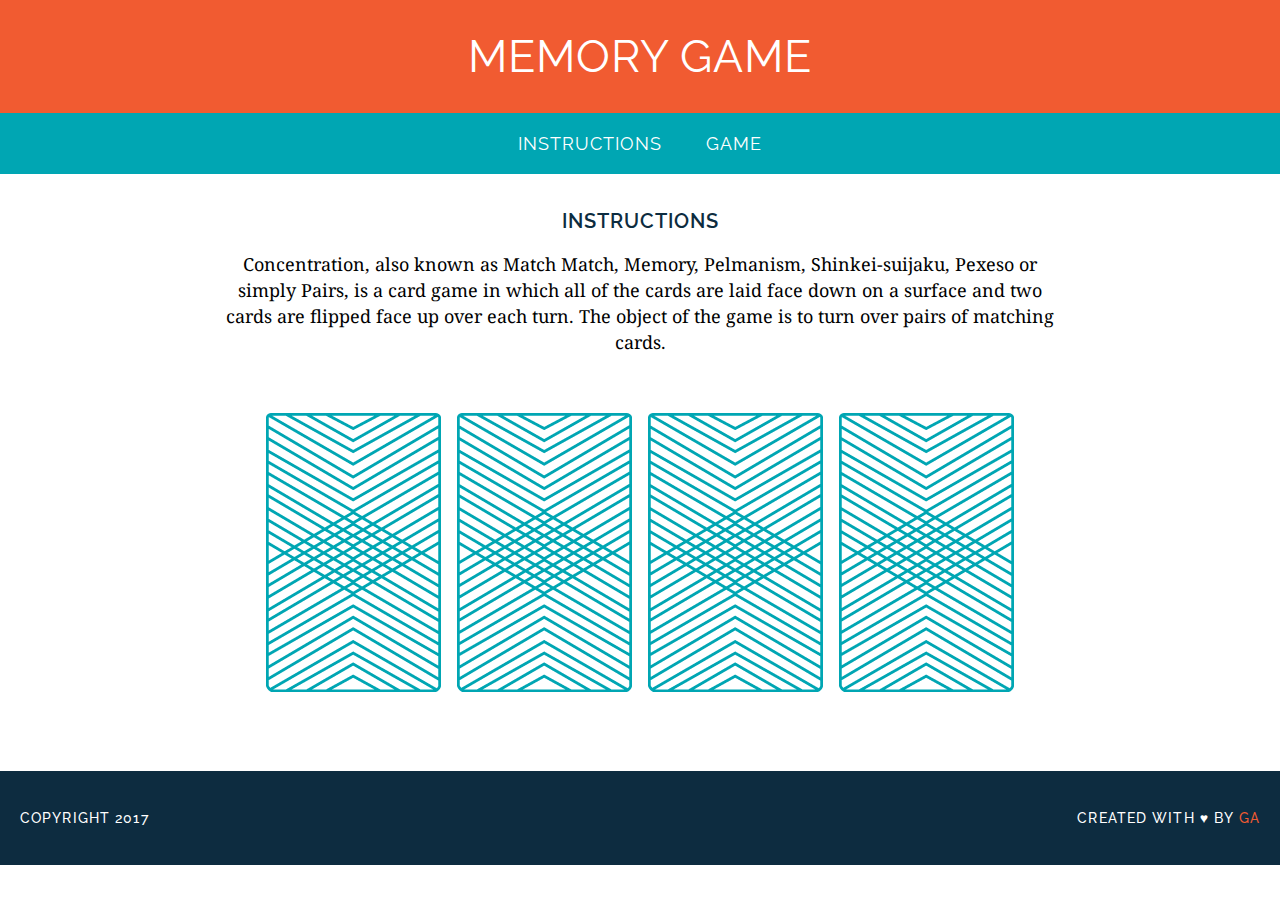
<file: index.html>
<!DOCTYPE html>
<html lang="en">

<head>
    <meta charset="UTF-8">
    <title>Memory Card Game</title>
    <link rel="stylesheet" href="css/style.css" type="text/css">
    <link href="https://fonts.googleapis.com/css?family=Droid+Serif|Raleway:400,500,600,700" rel="stylesheet">
</head>

<body>
    <header>
        <h1>Memory Game</h1>
    </header>
    <nav>
        <a href="#instructions">Instructions</a>
        <a href="#game">Game</a>
    </nav>
    <main>
        <h2 id="instructions">Instructions</h2>
        <p>Concentration, also known as Match Match, Memory, Pelmanism, Shinkei-suijaku, Pexeso or simply Pairs, is a card game in which all of the cards are laid face down on a surface and two cards are flipped face up over each turn. The object of the game is to turn over pairs of matching cards.</p>
        <div id="game-board" class="board clearfix">
        </div>
    </main>
    <footer class="clearfix">
        <p class="copyright">Copyright 2017</p>
        <p class="message">Created with &hearts; by <span class="name">GA</span></p>
    </footer>
    <script src="js/main.js"></script>
</body>

</html>
</file>
<file: css/style.css>
body {
    margin: 0;

    text-align: center;
}

h1, h2, a {
    font-family: 'Raleway', sans-serif;

    letter-spacing: 1px;
    text-transform: uppercase;
}

a {
    font-size: 18px;
    font-weight: 400;

    margin: 20px;

    text-decoration: none;

    color: #FFF;
}

h1 {
    font-size: 45px;
    font-weight: 400;

    margin: 0;

    color: #FFF;
}

h2 {
    font-size: 20px;
    font-weight: 600;

    color: #0D2C40;
}

p {
    font-family: 'Droid Serif', serif;
    font-size: 18px;
    line-height: 26px;
}

header {
    padding: 30px 20px;

    background-color: #F15B31;
}

nav {
    padding: 20px 0;

    background-color: #00A6B3;
}

a {
    border-bottom: 2px solid transparent;
}

a:hover {
    border: 2px solid white;
}

main {
    width: 850px;
    margin: 35px auto;
}

footer {
    font-size: 14px;
    font-weight: 500;

    padding: 20px;

    text-transform: uppercase;
   letter-spacing: .08em;
    color: white;
    background-color: #0D2C40;
}

.copyright {
    font-family: 'Raleway';
    font-size: 14px;

    float: left;

 
}

.message {
    font-family: 'Raleway';
    font-size: 14px;

    float: right;
    letter-spacing: .08em;
}

img {
    margin: 40px 8px;
}

.clearfix:after {
    font-size: 0;

    display: block;
    visibility: hidden;
    clear: both;

    height: 0;

    content: ' ';
}

.name {
    color: #F15B31;
}
</file>
